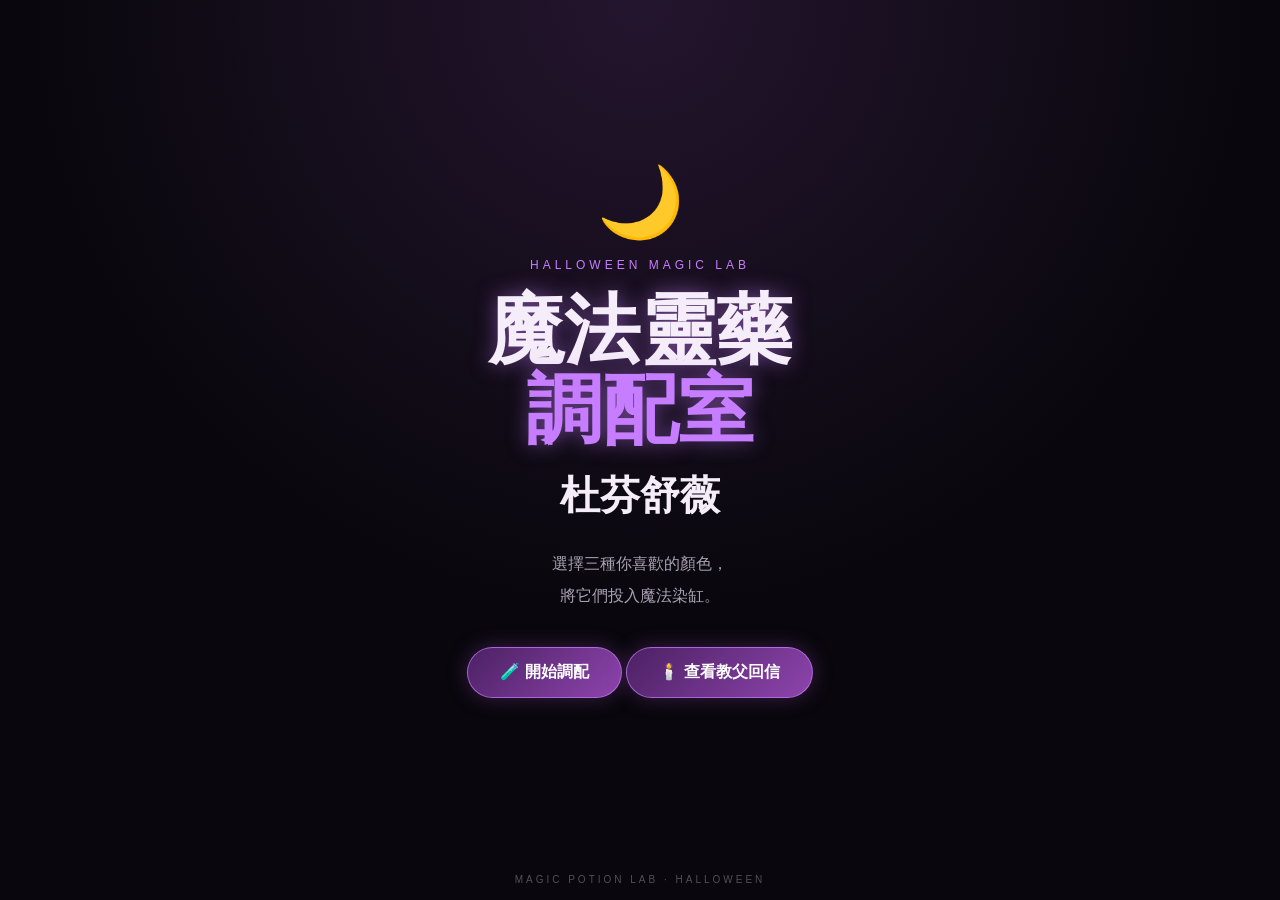
<file: index.html>
<!DOCTYPE html>
<html lang="zh-Hant">
<head>
    <meta charset="UTF-8">
    <meta name="viewport" content="width=device-width, initial-scale=1.0">

    <title>魔法靈藥調配室杜芬舒薇</title>

    <link rel="stylesheet" href="style.css">
</head>

<body>

    <main class="game">

        <!-- =========================
             開始畫面
        ========================== -->
        <section id="startScreen" class="screen active">

            <div class="moon">🌙</div>

            <p class="eyebrow">HALLOWEEN MAGIC LAB</p>

            <h1>
                魔法靈藥<br>
                <span>調配室</span>
            </h1>
 <h2>   </h2>
            <h2>杜芬舒薇</h2>

            <p class="intro">
                選擇三種你喜歡的顏色，
                <br>
                將它們投入魔法染缸。
            </p>

            <button id="startBtn" class="magic-btn">
                🧪 開始調配
            </button>

    

<button id="homeReplyBtn" class="magic-btn secondary-btn">
    🕯️ 查看教父回信
</button>

        </section>


        <!-- =========================
             顏色選擇
        ========================== -->
        <section id="colorScreen" class="screen">

            <div class="top-info">
                <p>MAGIC LAB</p>
                <span id="selectedCount">0 / 3</span>
            </div>

            <h2>選擇你的魔法顏色</h2>

            <p class="instruction">
                選擇 3 種你今天喜歡的顏色
            </p>

            <div id="colorList" class="color-list">

                <div class="color-tube" draggable="true" data-color="#e63946" data-name="紅" style="--tube-color:#e63946;">
                    <div class="tube-liquid"></div>
                    <span>紅</span>
                </div>

                <div class="color-tube" draggable="true" data-color="#f77f00" data-name="橙" style="--tube-color:#f77f00;">
                    <div class="tube-liquid"></div>
                    <span>橙</span>
                </div>

                <div class="color-tube" draggable="true" data-color="#fcbf49" data-name="黃" style="--tube-color:#fcbf49;">
                    <div class="tube-liquid"></div>
                    <span>黃</span>
                </div>

                <div class="color-tube" draggable="true" data-color="#52b788" data-name="綠" style="--tube-color:#52b788;">
                    <div class="tube-liquid"></div>
                    <span>綠</span>
                </div>

                <div class="color-tube" draggable="true" data-color="#4895ef" data-name="藍" style="--tube-color:#4895ef;">
                    <div class="tube-liquid"></div>
                    <span>藍</span>
                </div>

                <div class="color-tube" draggable="true" data-color="#8e44ad" data-name="紫" style="--tube-color:#8e44ad;">
                    <div class="tube-liquid"></div>
                    <span>紫</span>
                </div>

                <div class="color-tube" draggable="true" data-color="#ff8fab" data-name="粉" style="--tube-color:#ff8fab;">
                    <div class="tube-liquid"></div>
                    <span>粉</span>
                </div>

                <div class="color-tube" draggable="true" data-color="#222222" data-name="黑" style="--tube-color:#222222;">
                    <div class="tube-liquid"></div>
                    <span>黑</span>
                </div>

                <div class="color-tube" draggable="true" data-color="#f5f5f5" data-name="白" style="--tube-color:#f5f5f5;">
                    <div class="tube-liquid"></div>
                    <span>白</span>
                </div>

            </div>


            <div class="cauldron-area">

                <div id="cauldron" class="cauldron">

                    <div class="smoke smoke-1"></div>
                    <div class="smoke smoke-2"></div>

                    <div id="mixture" class="mixture"></div>

                </div>

                <p id="dropText">
                    將魔法藥水拖進染缸
                </p>

            </div>

            <button id="mixBtn" class="magic-btn disabled">
                🔮 開始調配
            </button>

        </section>


        <!-- =========================
             調配動畫
        ========================== -->
        <section id="mixScreen" class="screen">

            <div class="magic-circle">
                ✦
            </div>

            <h2>魔法調配中……</h2>

            <p id="mixMessage">
                正在融合你的魔法……
            </p>

            <div class="loading-magic">
                <span></span>
                <span></span>
                <span></span>
            </div>

        </section>


        <!-- =========================
             結果
        ========================== -->
        <section id="resultScreen" class="screen">

            <p class="eyebrow">YOUR MAGIC POTION</p>

            <h2>你的今日魔法配方</h2>

            <div id="resultColor" class="result-color"></div>

            <p id="colorResultText" class="color-result-text"></p>


            <div id="fortuneCard" class="fortune-card">

                <div class="card-inner">

                    <div class="card-front">
                        <span>?</span>
                    </div>

                    <div class="card-back">

                        <div id="fortuneIcon" class="fortune-icon"></div>

                        <h3 id="fortuneTitle"></h3>

                        <p id="fortuneText"></p>

                    </div>

                </div>

            </div>


            <button id="prayBtn" class="magic-btn">
                🕯️ 向教父禱告
            </button>

        </section>


        <!-- =========================
             禱告
        ========================== -->
        <section id="prayerScreen" class="screen">

            <div class="prayer-symbol">
                🕯️
            </div>

            <p class="eyebrow">THE GODFATHER'S CHAPEL</p>

            <h2>教父祈禱室</h2>

            <div class="godfather">

               <div class="godfather-face">
    <img src="godfather.png" alt="教父">
</div>

                <p>
                    「孩子，說吧。」
                </p>

                <p>
                    「最近有什麼事情，讓你掛心？」
                </p>

            </div>

<div class="player-name-box">

    <label
        for="playerName"
        class="player-name-label"
    >
        YOUR NAME
    </label>

    <input
        id="playerName"
        type="text"
        maxlength="20"
        placeholder="請輸入你的名字"
        autocomplete="off"
    >

    <div class="player-name-hint">
        僅限中文或英文，不含符號與表情符號
    </div>

</div>
            <textarea
                id="prayerInput"
                maxlength="200"
                placeholder="教父啊……希望我最近可以……"
            ></textarea>

            <div class="char-count">
                <span id="charCount">0</span> / 200
            </div>

            <button id="submitPrayer" class="magic-btn">
                🕯️ 獻上禱告
            </button>

        </section>
<!-- =========================
     禱告完成
========================== -->
<section id="prayerResultScreen" class="screen">

    <div class="candle-animation">
        🕯️
    </div>

    <p class="eyebrow">THE GODFATHER HAS HEARD YOU</p>

    <h2>禱告已收到</h2>

    <p class="prayer-confirm">
        教父已經聽見你的心願。
    </p>

    <div class="prayer-paper">

        <span>你的禱告</span>

        <p id="savedPrayer"></p>

    </div>

    <div class="prayer-code">

        <span>你的祈禱編號</span>

        <strong id="prayerCode">
            MF-XXXXX
        </strong>

        <small>
            請記住這組編號，明天回來查看教父回信。
        </small>

    </div>

    <button
        id="checkReplyFromResult"
        class="magic-btn"
    >
        🕯️ 查看教父回信
    </button>

    <button
        id="restartBtn"
        class="magic-btn secondary-btn"
    >
        🔮 再次調配
    </button>

</section>


<!-- =========================
     查詢教父回信
========================== -->
<section id="replyScreen" class="screen">

    <div class="prayer-symbol">
        🕯️
    </div>

    <p class="eyebrow">
        THE GODFATHER'S REPLY
    </p>

    <h2>查看教父回信</h2>

    <p class="reply-intro">
        輸入你的祈禱編號，<br>
        看看教父是否已經回覆。
    </p>

    <div class="code-box">

        <input
            id="prayerCodeInput"
            type="text"
            maxlength="8"
            placeholder="例如 MF-7K92A"
            autocomplete="off"
        >

        <button
            id="checkReplyBtn"
            class="magic-btn"
        >
            🕯️ 查看教父回信
        </button>

    </div>

    <div
        id="replyMessage"
        class="reply-message"
    ></div>

    <div
        id="godfatherReply"
        class="godfather-reply"
        style="display:none;"
    >

        <div class="reply-seal">
            ✦
        </div>

        <p class="reply-label">
            GODFATHER'S LETTER
        </p>

        <h3>
            教父的回信
        </h3>

        <div
            id="replyText"
            class="reply-text"
        ></div>

    </div>

    <button
        id="replyBackBtn"
        class="magic-btn secondary-btn"
    >
        🔮 再次調配
    </button>

</section>
    </main>


    <footer id="secretArchiveTrigger">
    MAGIC POTION LAB · HALLOWEEN
</footer>

<div id="archiveSecret" class="archive-secret">
    <div class="archive-secret-box">
        <div class="archive-secret-symbol">✦</div>

        <p class="archive-secret-label">CLASSIFIED</p>

        <h3>GODFATHER'S ARCHIVE</h3>

        <p>教父祕密檔案室</p>

        <a href="admin.html" class="archive-secret-btn">
            ENTER ARCHIVE
        </a>

        <button id="closeArchiveSecret">
            CLOSE
        </button>
    </div>
</div>

    <script src="script.js"></script>

</body>
</html>
</file>
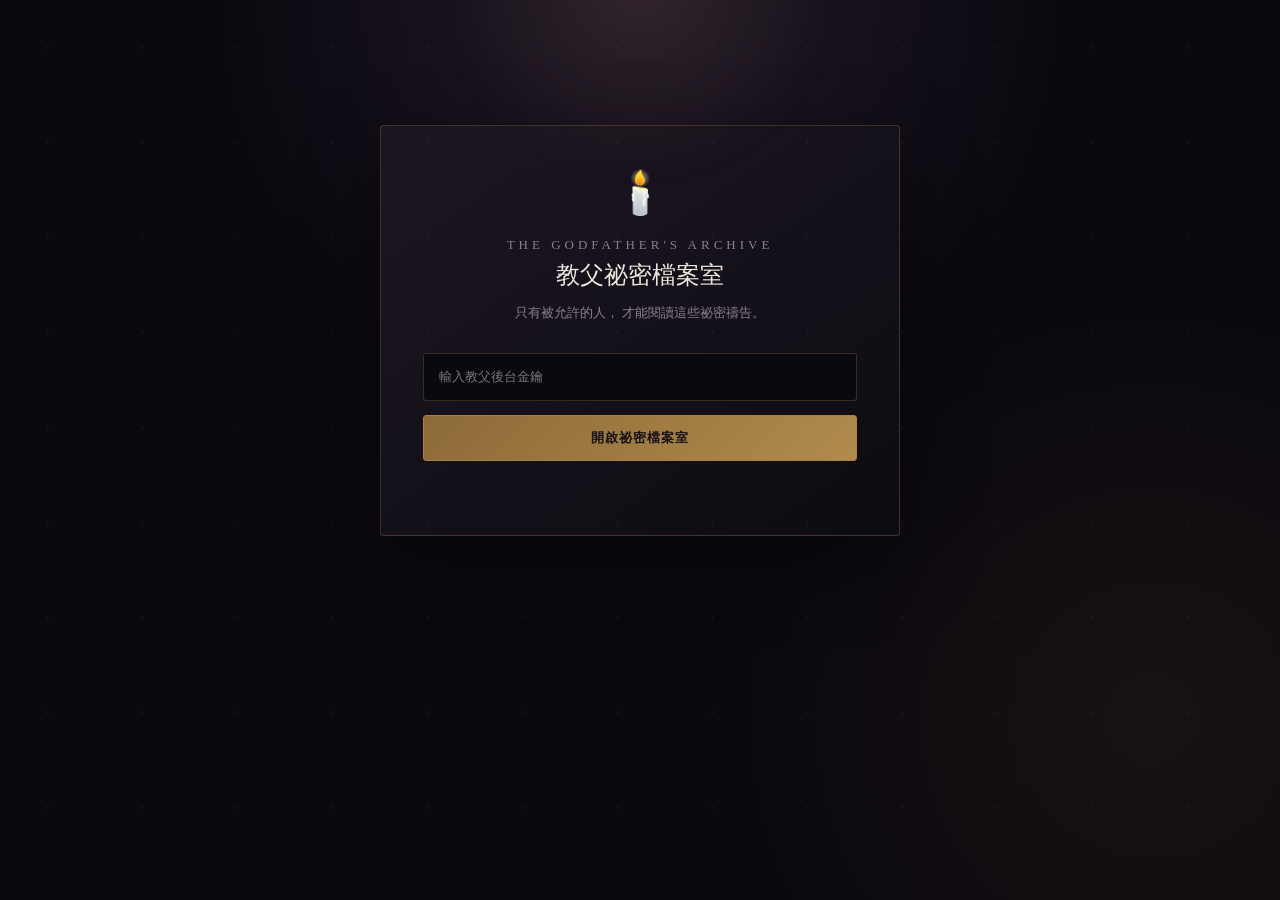
<file: admin.html>
<!DOCTYPE html>
<html lang="zh-Hant">

<head>
<meta charset="UTF-8">

<meta
    name="viewport"
    content="width=device-width, initial-scale=1.0"
>

<title>教父祕密檔案室</title>

<script src="config.js?v=20260917"></script>

<style>

/* =========================
   RESET
========================= */

* {
    box-sizing: border-box;
}

html {
    scroll-behavior: smooth;
}

body {
    margin: 0;
    min-height: 100vh;

    font-family:
        "Noto Serif TC",
        "PingFang TC",
        "Microsoft JhengHei",
        serif;

    color: #eee7dc;

    background:
        radial-gradient(
            circle at 50% 0%,
            rgba(99, 71, 113, .25),
            transparent 38%
        ),
        radial-gradient(
            circle at 90% 80%,
            rgba(133, 93, 38, .10),
            transparent 30%
        ),
        #0b0910;

    overflow-x: hidden;
}

/* =========================
   BACKGROUND
========================= */

body::before {
    content: "";
    position: fixed;
    inset: 0;

    pointer-events: none;

    background-image:
        radial-gradient(
            circle,
            rgba(255,255,255,.5) 0 1px,
            transparent 1.5px
        );

    background-size: 95px 95px;
    opacity: .08;
}

body::after {
    content: "";
    position: fixed;

    width: 450px;
    height: 450px;

    left: 50%;
    top: -250px;

    transform: translateX(-50%);

    background:
        radial-gradient(
            circle,
            rgba(196, 145, 67, .10),
            transparent 65%
        );

    filter: blur(15px);

    pointer-events: none;
}

/* =========================
   APP
========================= */

.app {
    width: min(1380px, calc(100% - 40px));
    margin: auto;
    padding: 45px 0 80px;
}

/* =========================
   HEADER
========================= */

.header {
    display: flex;
    align-items: flex-end;
    justify-content: space-between;

    gap: 30px;

    margin-bottom: 35px;

    border-bottom:
        1px solid rgba(190, 151, 86, .25);

    padding-bottom: 25px;
}

.brand {
    display: flex;
    gap: 18px;
    align-items: center;
}

.candle {
    width: 52px;
    height: 64px;

    display: grid;
    place-items: center;

    font-size: 28px;

    border:
        1px solid rgba(197, 158, 89, .35);

    border-radius: 10px;

    background:
        linear-gradient(
            145deg,
            rgba(103,75,117,.25),
            rgba(20,17,25,.8)
        );

    box-shadow:
        0 0 35px rgba(190, 145, 61, .08);
}

.eyebrow {
    margin: 0 0 6px;

    color: #b99a65;

    font-family:
        Georgia,
        serif;

    font-size: 11px;

    letter-spacing: 4px;
}

h1 {
    margin: 0;

    font-size: clamp(28px, 4vw, 44px);

    font-weight: 500;

    letter-spacing: 2px;

    color: #f0e6d6;
}

.subtitle {
    margin: 8px 0 0;

    color: #918a96;

    font-size: 13px;

    letter-spacing: 1px;
}

.login-status {
    color: #807987;
    font-size: 12px;
}

/* =========================
   LOGIN
========================= */

.login-box {
    max-width: 520px;

    margin: 80px auto;

    padding: 42px;

    text-align: center;

    background:
        linear-gradient(
            145deg,
            rgba(29,23,35,.94),
            rgba(14,12,19,.97)
        );

    border:
        1px solid rgba(192, 150, 79, .25);

    box-shadow:
        0 25px 80px rgba(0,0,0,.45);

    border-radius: 4px;
}

.login-symbol {
    font-size: 42px;

    margin-bottom: 20px;
}

.login-box h2 {
    margin: 0 0 10px;

    font-weight: 500;
}

.login-box p {
    color: #89818e;
    font-size: 13px;
}

.input {
    width: 100%;

    height: 48px;

    margin-top: 18px;

    padding: 0 15px;

    color: #eee;

    background: #0b0910;

    border:
        1px solid rgba(192,150,79,.25);

    outline: none;

    border-radius: 3px;

    font-family: inherit;
}

.input:focus {
    border-color: #b9975b;

    box-shadow:
        0 0 0 3px rgba(185,151,91,.08);
}

.magic-btn {
    width: 100%;

    min-height: 46px;

    margin-top: 14px;

    border: 1px solid #a98247;

    background:
        linear-gradient(
            135deg,
            #8d6b38,
            #b08b4c
        );

    color: #171217;

    font-family: inherit;

    font-weight: 600;

    letter-spacing: 1px;

    cursor: pointer;

    border-radius: 3px;

    transition: .2s;
}

.magic-btn:hover {
    filter: brightness(1.12);

    transform: translateY(-1px);
}

.message {
    min-height: 20px;

    margin-top: 12px;

    color: #c99393;

    font-size: 13px;
}

/* =========================
   DASHBOARD
========================= */

#adminPanel {
    display: none;
}

.dashboard {
    display: grid;

    grid-template-columns:
        repeat(4, 1fr);

    gap: 12px;

    margin-bottom: 28px;
}

.stat {
    position: relative;

    padding: 20px 22px;

    min-height: 105px;

    background:
        linear-gradient(
            145deg,
            rgba(30,25,37,.9),
            rgba(17,14,22,.95)
        );

    border:
        1px solid rgba(192,150,79,.17);

    border-radius: 3px;

    overflow: hidden;
}

.stat::after {
    content: "✦";

    position: absolute;

    right: 16px;
    top: 12px;

    color: rgba(194,151,78,.25);

    font-size: 20px;
}

.stat-label {
    color: #817b87;

    font-size: 12px;

    letter-spacing: 1px;
}

.stat-number {
    margin-top: 7px;

    font-family:
        Georgia,
        serif;

    font-size: 30px;

    color: #dbc18f;
}

/* =========================
   TOOLBAR
========================= */

.toolbar {
    display: flex;

    justify-content: space-between;

    align-items: center;

    gap: 15px;

    margin-bottom: 25px;
}

.toolbar-left {
    display: flex;

    gap: 8px;

    flex-wrap: wrap;
}

.filter-btn {
    padding: 9px 15px;

    color: #9b94a0;

    background: transparent;

    border:
        1px solid rgba(255,255,255,.08);

    cursor: pointer;

    font-family: inherit;

    font-size: 12px;

    border-radius: 3px;
}

.filter-btn.active {
    color: #dfc58e;

    border-color:
        rgba(190,150,79,.45);

    background:
        rgba(190,150,79,.08);
}

.search {
    width: 230px;

    height: 38px;

    padding: 0 12px;

    background: #0e0c13;

    color: #eee;

    border:
        1px solid rgba(255,255,255,.09);

    outline: none;

    font-family: inherit;
}

.search:focus {
    border-color: #94713e;
}

.refresh-btn {
    height: 38px;

    padding: 0 15px;

    color: #b8a77d;

    background: transparent;

    border:
        1px solid rgba(190,150,79,.22);

    cursor: pointer;

    font-family: inherit;
}

/* =========================
   PRAYER GRID
========================= */

.prayer-list {
    display: grid;

    grid-template-columns:
        repeat(2, minmax(0, 1fr));

    gap: 18px;
}

/* =========================
   PRAYER CARD
========================= */

.prayer-card {
    position: relative;

    padding: 25px;

    background:
        linear-gradient(
            145deg,
            rgba(31,25,38,.98),
            rgba(17,14,22,.98)
        );

    border:
        1px solid rgba(192,150,79,.18);

    border-radius: 3px;

    box-shadow:
        0 15px 45px rgba(0,0,0,.18);

    transition:
        border .2s,
        transform .2s;
}

.prayer-card:hover {
    border-color:
        rgba(192,150,79,.4);

    transform: translateY(-2px);
}

.prayer-card.replied {
    border-color:
        rgba(101,150,117,.22);
}

/* corner */

.prayer-card::before {
    content: "✦";

    position: absolute;

    top: 15px;
    right: 18px;

    color:
        rgba(195,153,80,.35);
}

/* =========================
   CARD HEADER
========================= */

.card-header {
    display: flex;

    justify-content: space-between;

    align-items: center;

    padding-bottom: 16px;

    border-bottom:
        1px solid rgba(255,255,255,.06);
}

.code {
    color: #dfc48c;

    font-family:
        Georgia,
        serif;

    font-size: 19px;

    letter-spacing: 2px;
}

.date {
    color: #716a76;

    font-size: 11px;
}

/* =========================
   BADGES
========================= */

.badges {
    display: flex;

    gap: 7px;

    margin-top: 15px;

    flex-wrap: wrap;
}

.badge {
    padding: 5px 9px;

    font-size: 11px;

    border-radius: 2px;

    background: rgba(255,255,255,.04);

    color: #aaa2ad;
}

.badge.fortune {
    color: #d2b67a;

    border:
        1px solid rgba(192,150,79,.2);
}

.badge.pending {
    color: #c8a95e;

    background:
        rgba(176,134,49,.08);
}

.badge.replied {
    color: #8bb596;

    background:
        rgba(76,132,91,.08);
}

/* =========================
   CONTENT
========================= */

.section-title {
    margin: 22px 0 9px;

    color: #77717d;

    font-size: 11px;

    letter-spacing: 1px;
}

.prayer-text {
    min-height: 65px;

    padding: 15px;

    color: #ddd5ca;

    background:
        rgba(0,0,0,.17);

    border-left:
        2px solid rgba(184,143,72,.45);

    line-height: 1.8;

    font-size: 14px;

    white-space: pre-wrap;

    word-break: break-word;
}

/* =========================
   REPLY AREA
========================= */

.reply-area {
    margin-top: 20px;

    padding-top: 18px;

    border-top:
        1px solid rgba(255,255,255,.06);
}

.reply-title {
    display: flex;

    justify-content: space-between;

    align-items: center;

    margin-bottom: 8px;
}

.reply-title span:first-child {
    color: #b89a62;

    font-size: 12px;

    letter-spacing: 1px;
}

.reply-title span:last-child {
    color: #625c68;

    font-size: 10px;
}

.reply-box {
    width: 100%;

    min-height: 125px;

    resize: vertical;

    padding: 13px;

    background:
        #0c0a10;

    color: #e4ddd3;

    border:
        1px solid rgba(255,255,255,.08);

    outline: none;

    font-family: inherit;

    line-height: 1.7;

    font-size: 13px;

    border-radius: 2px;
}

.reply-box:focus {
    border-color:
        rgba(185,148,85,.55);

    box-shadow:
        0 0 0 3px rgba(185,148,85,.05);
}

.send-btn {
    width: 100%;

    height: 43px;

    margin-top: 9px;

    background:
        linear-gradient(
            135deg,
            #77572f,
            #a47d42
        );

    border: 0;

    color: #f4eadb;

    font-family: inherit;

    cursor: pointer;

    letter-spacing: 1px;

    transition: .2s;
}

.send-btn:hover {
    filter: brightness(1.15);
}

/* =========================
   EMPTY
========================= */

.empty {
    grid-column: 1 / -1;

    padding: 80px 20px;

    text-align: center;

    border:
        1px dashed rgba(190,150,79,.16);

    color: #716a77;
}

.empty-symbol {
    font-size: 35px;

    margin-bottom: 15px;

    opacity: .6;
}

/* =========================
   LOADING
========================= */

.loading {
    grid-column: 1 / -1;

    padding: 70px;

    text-align: center;

    color: #837b88;
}

.loading::after {
    content: " ✦";

    animation:
        sparkle 1.2s infinite;
}

@keyframes sparkle {

    0%, 100% {
        opacity: .2;
    }

    50% {
        opacity: 1;
    }
}

/* =========================
   MOBILE
========================= */

@media (max-width: 900px) {

    .dashboard {
        grid-template-columns:
            repeat(2, 1fr);
    }

    .prayer-list {
        grid-template-columns:
            1fr;
    }
}

@media (max-width: 650px) {

    .app {
        width: calc(100% - 24px);

        padding-top: 25px;
    }

    .header {
        align-items: flex-start;

        flex-direction: column;

        gap: 15px;
    }

    .candle {
        width: 45px;
        height: 52px;

        font-size: 22px;
    }

    h1 {
        font-size: 27px;
    }

    .toolbar {
        align-items: stretch;

        flex-direction: column;
    }

    .toolbar-left {
        width: 100%;
    }

    .filter-btn {
        flex: 1;
    }

    .search {
        width: 100%;
    }

    .refresh-btn {
        width: 100%;
    }

    .prayer-card {
        padding: 19px;
    }

    .card-header {
        align-items: flex-start;

        flex-direction: column;

        gap: 6px;
    }
}

</style>
</head>


<body>

<main class="app">

    <!-- =====================
         LOGIN
    ====================== -->

    <section
        id="loginBox"
        class="login-box"
    >

        <div class="login-symbol">
            🕯️
        </div>

        <p class="eyebrow">
            THE GODFATHER'S ARCHIVE
        </p>

        <h2>
            教父祕密檔案室
        </h2>

        <p>
            只有被允許的人，
            才能閱讀這些祕密禱告。
        </p>

        <input
            id="adminKey"
            class="input"
            type="password"
            placeholder="輸入教父後台金鑰"
        >

        <button
            id="loginBtn"
            class="magic-btn"
        >
            開啟祕密檔案室
        </button>

        <div
            id="loginMessage"
            class="message"
        ></div>

    </section>


    <!-- =====================
         ADMIN
    ====================== -->

    <section
        id="adminPanel"
    >

        <!-- HEADER -->

        <header class="header">

            <div class="brand">

                <div class="candle">
                    🕯️
                </div>

                <div>

                    <p class="eyebrow">
                        GODFATHER'S ARCHIVE
                    </p>

                    <h1>
                        教父祕密檔案室
                    </h1>

                    <p class="subtitle">
                        每一份禱告，都等待著一封回信。
                    </p>

                </div>

            </div>

            <div class="login-status">
                ARCHIVE ACCESS GRANTED ✦
            </div>

        </header>


        <!-- STATISTICS -->

        <section class="dashboard">

            <div class="stat">

                <div class="stat-label">
                    今日收到禱告
                </div>

                <div
                    id="todayCount"
                    class="stat-number"
                >
                    0
                </div>

            </div>


            <div class="stat">

                <div class="stat-label">
                    等待教父回覆
                </div>

                <div
                    id="pendingCount"
                    class="stat-number"
                >
                    0
                </div>

            </div>


            <div class="stat">

                <div class="stat-label">
                    已完成回信
                </div>

                <div
                    id="repliedCount"
                    class="stat-number"
                >
                    0
                </div>

            </div>


            <div class="stat">

                <div class="stat-label">
                    全部祕密檔案
                </div>

                <div
                    id="totalCount"
                    class="stat-number"
                >
                    0
                </div>

            </div>

        </section>


        <!-- TOOLBAR -->

        <section class="toolbar">

            <div class="toolbar-left">

                <button
                    class="filter-btn active"
                    data-status="pending"
                >
                    🕯️ 待回覆
                </button>

                <button
                    class="filter-btn"
                    data-status="replied"
                >
                    ✦ 已回覆
                </button>

                <button
                    class="filter-btn"
                    data-status="all"
                >
                    📜 全部
                </button>

            </div>


            <input
                id="searchInput"
                class="search"
                type="search"
                placeholder="搜尋禱告編號 MF-XXXXX"
            >


            <button
                id="refreshBtn"
                class="refresh-btn"
            >
                ↻ 更新檔案
            </button>

        </section>


        <!-- PRAYER LIST -->

        <section
            id="prayerList"
            class="prayer-list"
        ></section>

    </section>

</main>


<script>

/* =========================
   CONFIG
========================= */

const API = window.MAGIC_CONFIG.API_URL;

console.log("教父後台 API：", API);

let adminKey = "";

let currentStatus = "pending";

let allRows = [];


/* =========================
   LOGIN
========================= */

document
    .getElementById("loginBtn")
    .addEventListener(
        "click",
        login
    );


document
    .getElementById("adminKey")
    .addEventListener(
        "keydown",
        event => {

            if (
                event.key === "Enter"
            ) {
                login();
            }

        }
    );


async function login() {

    const input =
        document.getElementById(
            "adminKey"
        );

    const message =
        document.getElementById(
            "loginMessage"
        );

    adminKey =
        input.value.trim();

    if (!adminKey) {

        message.textContent =
            "請輸入教父後台金鑰。";

        return;
    }


    message.textContent =
        "正在確認教父身分……";


    try {

        const url =
            API +
            "?action=checkAdmin" +
            "&adminKey=" +
            encodeURIComponent(
                adminKey
            );


        const response =
            await fetch(url);


        const data =
            await response.json();


        if (!data.ok) {

            message.textContent =
                "🕯️ " +
                data.message;

            return;

        }


        message.textContent =
            "";


        document
            .getElementById(
                "loginBox"
            )
            .style.display =
                "none";


        document
            .getElementById(
                "adminPanel"
            )
            .style.display =
                "block";


        await loadPrayers();


    } catch (error) {

        message.textContent =
            "無法連接教父檔案室：" +
            error.message;

    }

}

/* =========================
   FETCH
========================= */

async function fetchPrayers(
    status
) {

    const url =
        API +
        "?action=listPrayers" +
        "&adminKey=" +
        encodeURIComponent(
            adminKey
        ) +
        "&status=" +
        status;


    const response =
        await fetch(url);


    const data =
        await response.json();


    if (!data.ok) {

        throw new Error(
            data.message ||
            "無法取得檔案。"
        );

    }


    return data.rows || [];

}


/* =========================
   LOAD
========================= */

async function loadPrayers() {

    const container =
        document.getElementById(
            "prayerList"
        );

    container.innerHTML = `
        <div class="loading">
            正在翻閱祕密檔案……
        </div>
    `;


    try {

        const rows =
            await fetchPrayers(
                "all"
            );

        allRows = rows;

        updateDashboard(
            rows
        );

        renderCurrentFilter();

    } catch (error) {

        container.innerHTML = `
            <div class="empty">
                <div class="empty-symbol">
                    🕯️
                </div>

                ${escapeHTML(
                    error.message
                )}
            </div>
        `;

    }

}


/* =========================
   DASHBOARD
========================= */

function updateDashboard(
    rows
) {

    const today =
        new Date();

    const todayString =
        today.toDateString();


    const todayRows =
        rows.filter(
            row => {

                if (!row.created_at) {
                    return false;
                }

                return new Date(
                    row.created_at
                ).toDateString()
                    === todayString;

            }
        );


    const pending =
        rows.filter(
            row =>
                row.status !==
                "replied"
        );


    const replied =
        rows.filter(
            row =>
                row.status ===
                "replied"
        );


    document
        .getElementById(
            "todayCount"
        )
        .textContent =
            todayRows.length;


    document
        .getElementById(
            "pendingCount"
        )
        .textContent =
            pending.length;


    document
        .getElementById(
            "repliedCount"
        )
        .textContent =
            replied.length;


    document
        .getElementById(
            "totalCount"
        )
        .textContent =
            rows.length;

}


/* =========================
   FILTER
========================= */

document
    .querySelectorAll(
        ".filter-btn"
    )
    .forEach(
        button => {

            button.addEventListener(
                "click",
                () => {

                    document
                        .querySelectorAll(
                            ".filter-btn"
                        )
                        .forEach(
                            btn =>
                                btn.classList
                                    .remove(
                                        "active"
                                    )
                        );

                    button.classList
                        .add("active");


                    currentStatus =
                        button.dataset
                            .status;


                    renderCurrentFilter();

                }
            );

        }
    );


function renderCurrentFilter() {

    let rows =
        [...allRows];


    if (
        currentStatus !==
        "all"
    ) {

        rows =
            rows.filter(
                row =>
                    currentStatus ===
                    "pending"
                        ? row.status !==
                          "replied"
                        : row.status ===
                          "replied"
            );

    }


    renderPrayers(rows);

}


/* =========================
   SEARCH
========================= */

document
    .getElementById(
        "searchInput"
    )
    .addEventListener(
        "input",
        event => {

            const keyword =
                event.target.value
                    .trim()
                    .toUpperCase();


            if (!keyword) {

                renderCurrentFilter();

                return;

            }


            const rows =
                allRows.filter(
                    row =>
                        String(
                            row.code || ""
                        )
                        .toUpperCase()
                        .includes(
                            keyword
                        )
                );


            renderPrayers(rows);

        }
    );


/* =========================
   RENDER
========================= */

function renderPrayers(
    rows
) {

    const container =
        document.getElementById(
            "prayerList"
        );


    if (!rows.length) {

        container.innerHTML = `
            <div class="empty">

                <div class="empty-symbol">
                    🕯️
                </div>

                目前沒有找到任何祕密禱告。

            </div>
        `;

        return;

    }


    rows =
        [...rows].reverse();


    container.innerHTML =
        rows
            .map(
                prayer =>
                    createPrayerCard(
                        prayer
                    )
            )
            .join("");

}


/* =========================
   CARD
========================= */

function createPrayerCard(
    prayer
) {

    const replied =
        prayer.status ===
        "replied";


    return `

        <article
            class="
                prayer-card
                ${replied
                    ? "replied"
                    : ""}
            "
        >

            <div
                class="card-header"
            >

                <div class="code">
                    ${escapeHTML(
                        prayer.code
                    )}
                </div>

                <div class="date">
                    ${formatDate(
                        prayer.created_at
                    )}
                </div>

            </div>


            <div class="badges">

                <span
                    class="
                        badge
                        fortune
                    "
                >
                    ${escapeHTML(
                        prayer.fortune ||
                        "未知"
                    )}
                </span>


                <span
                    class="
                        badge
                        ${
                            replied
                                ? "replied"
                                : "pending"
                        }
                    "
                >
                    ${
                        replied
                            ? "✦ 已回覆"
                            : "🕯️ 待回覆"
                    }
                </span>


                ${
                    prayer.mixed_color
                        ? `
                        <span
                            class="badge"
                        >
                            ${escapeHTML(
                                prayer.mixed_color
                            )}
                        </span>
                        `
                        : ""
                }

            </div>


            <div
                class="section-title"
            >
                PLAYER'S PRAYER
            </div>


            <div
                class="prayer-text"
            >
                ${escapeHTML(
                    prayer.prayer
                )}
            </div>


            <div
                class="reply-area"
            >

                <div
                    class="reply-title"
                >

                    <span>
                        ✦ 教父的回信
                    </span>

                    <span>
                        GODFATHER'S REPLY
                    </span>

                </div>


                <textarea
                    id="reply-${escapeHTML(
                        prayer.id
                    )}"
                    class="reply-box"
                    placeholder="寫下教父想對這名孩子說的話……"
                >${escapeHTML(
                    prayer.reply || ""
                )}</textarea>


                <button
                    class="send-btn"
                    onclick="
                        replyPrayer(
                            '${escapeJS(
                                prayer.id
                            )}'
                        )
                    "
                >
                    ${
                        replied
                            ? "✦ 更新教父回信"
                            : "🕯️ 封印並送出回信"
                    }
                </button>

            </div>

        </article>

    `;

}


/* =========================
   REPLY
========================= */

async function replyPrayer(
    id
) {

    const textarea =
        document.getElementById(
            `reply-${id}`
        );


    const reply =
        textarea.value.trim();


    if (!reply) {

        alert(
            "請先寫下教父的回覆。"
        );

        textarea.focus();

        return;

    }


    const button =
        textarea
            .closest(
                ".reply-area"
            )
            .querySelector(
                ".send-btn"
            );


    button.disabled = true;

    button.textContent =
        "正在封印回信……";


    try {

        const response =
            await fetch(
                API,
                {
                    method: "POST",

                    headers: {
                        "Content-Type":
                            "text/plain"
                    },

                    body:
                        JSON.stringify({
                            action:
                                "replyPrayer",

                            adminKey:
                                adminKey,

                            id:
                                id,

                            reply:
                                reply
                        })
                }
            );


        const data =
            await response.json();


        if (!data.ok) {

            throw new Error(
                data.message ||
                "回信失敗"
            );

        }


        await loadPrayers();


    } catch (error) {

        alert(
            error.message
        );

        button.disabled = false;

        button.textContent =
            "🕯️ 封印並送出回信";

    }

}


/* =========================
   REFRESH
========================= */

document
    .getElementById(
        "refreshBtn"
    )
    .addEventListener(
        "click",
        loadPrayers
    );


/* =========================
   HELPERS
========================= */

function formatDate(
    date
) {

    if (!date) {
        return "";
    }


    return new Date(date)
        .toLocaleString(
            "zh-TW",
            {
                year: "numeric",
                month: "2-digit",
                day: "2-digit",
                hour: "2-digit",
                minute: "2-digit",
                hour12: false
            }
        );

}


function escapeHTML(
    value
) {

    return String(
        value ?? ""
    ).replace(
        /[&<>"']/g,
        character => ({
            "&": "&amp;",
            "<": "&lt;",
            ">": "&gt;",
            '"': "&quot;",
            "'": "&#039;"
        }[character])
    );

}


function escapeJS(
    value
) {

    return String(
        value ?? ""
    )
    .replace(
        /\\/g,
        "\\\\"
    )
    .replace(
        /'/g,
        "\\'"
    )
    .replace(
        /\n/g,
        "\\n"
    )
    .replace(
        /\r/g,
        "\\r"
    );

}


function showLoginMessage(
    message
) {

    document
        .getElementById(
            "loginMessage"
        )
        .textContent =
            message;

}

</script>

</body>
</html>
</file>
<file: style.css>
/* =========================
   基礎設定
========================= */

* {
    box-sizing: border-box;
    margin: 0;
    padding: 0;
}

:root {
    --bg: #09070d;
    --panel: #14101b;
    --purple: #8e44ad;
    --light-purple: #c77dff;
    --text: #f5edf9;
    --muted: #aaa1b1;
}

body {
    min-height: 100vh;
    background:
        radial-gradient(circle at top, #24152e 0%, #09070d 55%);
    color: var(--text);
    font-family:
        "Noto Sans TC",
        "Microsoft JhengHei",
        sans-serif;

    display: flex;
    flex-direction: column;
}


/* =========================
   遊戲容器
========================= */

.game {
    width: 100%;
    max-width: 900px;
    margin: auto;
    min-height: calc(100vh - 50px);

    display: flex;
    justify-content: center;
    align-items: center;

    padding: 30px 20px;
}

.screen {
    display: none;
    width: 100%;
    text-align: center;

    animation: fadeIn 0.5s ease;
}

.screen.active {
    display: block;
}


/* =========================
   開場
========================= */

.moon {
    font-size: 70px;
    margin-bottom: 15px;

    animation: float 3s ease-in-out infinite;
}

.eyebrow {
    font-size: 12px;
    letter-spacing: 4px;
    color: var(--light-purple);
    margin-bottom: 18px;
}

h1 {
    font-size: clamp(42px, 8vw, 76px);
    line-height: 1.05;

    text-shadow:
        0 0 20px rgba(199,125,255,.5);
}

h1 span {
    color: var(--light-purple);
}

h2 {
    font-size: clamp(24px, 5vw, 40px);
    margin-bottom: 18px;
}

.intro {
    color: var(--muted);
    line-height: 2;
    margin: 25px 0 35px;
}


/* =========================
   按鈕
========================= */

.magic-btn {
    border: 1px solid rgba(199,125,255,.7);

    background:
        linear-gradient(
            135deg,
            #4c2164,
            #8e44ad
        );

    color: white;

    padding: 14px 32px;

    border-radius: 999px;

    font-size: 16px;
    font-weight: bold;

    cursor: pointer;

    box-shadow:
        0 0 20px rgba(142,68,173,.35);

    transition: .25s;
}

.magic-btn:hover {
    transform: translateY(-3px);

    box-shadow:
        0 0 35px rgba(199,125,255,.6);
}

.magic-btn.disabled {
    opacity: .35;
    pointer-events: none;
}


/* =========================
   顏色選擇
========================= */

.top-info {
    display: flex;
    justify-content: space-between;

    margin-bottom: 30px;

    color: var(--light-purple);
}

.instruction {
    color: var(--muted);
    margin-bottom: 30px;
}

.color-list {
    display: grid;

    grid-template-columns:
        repeat(9, 1fr);

    gap: 12px;

    max-width: 760px;
    margin: auto;
}

.color-tube {
    cursor: grab;

    display: flex;
    flex-direction: column;
    align-items: center;

    gap: 8px;

    transition: .25s;
}

.color-tube:hover {
    transform: translateY(-7px);
}

.color-tube.selected {
    transform: translateY(-10px);

    filter:
        drop-shadow(
            0 0 10px var(--tube-color)
        );
}

.tube-liquid {
    width: 30px;
    height: 80px;

    border-radius:
        8px 8px 15px 15px;

    background:
        linear-gradient(
            90deg,
            rgba(255,255,255,.3),
            transparent 35%
        ),
        var(--tube-color);

    border: 2px solid rgba(255,255,255,.25);

    box-shadow:
        inset 0 -15px 20px rgba(0,0,0,.2);
}

.color-tube span {
    font-size: 13px;
}

/* =========================
   魔法染缸
========================= */

.cauldron-area {
    margin: 48px auto 30px;
    text-align: center;
}

.cauldron {
    position: relative;
    width: 230px;
    height: 150px;
    margin: 0 auto;
    border-radius: 0 0 100px 100px;

    /* 保留原本比較自然的鍋身 */
    background: linear-gradient(
        180deg,
        #39333e 0%,
        #211d25 42%,
        #100d13 100%
    );

    border: 5px solid #49404d;

    box-shadow:
        inset 0 -25px 35px rgba(0, 0, 0, .85),
        inset 0 5px 8px rgba(255,255,255,.04),
        0 18px 35px rgba(0,0,0,.5);

    overflow: visible;
}


/* =========================
   染缸裡的藥液
========================= */

.mixture {
    position: absolute;

    width: 190px;
    height: 68px;

    left: 50%;
    top: 8px;

    transform: translateX(-50%);

    border-radius: 50%;

    /* 不要太亮，像真的魔法藥液 */
    background:
        radial-gradient(
            ellipse at 50% 35%,
            #4c8655 0%,
            #315d3b 38%,
            #1d3825 72%,
            #102017 100%
        );

    border: 2px solid rgba(115, 180, 125, .32);

    box-shadow:
        inset 0 -10px 15px rgba(0,0,0,.45),
        0 0 18px rgba(60,160,80,.18);

    overflow: visible;
}


/* =========================
   藥液表面的微微波動
========================= */

.mixture::before {
    content: "";

    position: absolute;

    width: 105px;
    height: 28px;

    left: 50%;
    top: 8px;

    transform: translateX(-50%);

    border-radius: 50%;

    border-top: 1px solid rgba(150,220,155,.25);

    opacity: .7;

    animation: liquidWave 3s ease-in-out infinite;
}

.mixture::after {
    content: "";

    position: absolute;

    width: 55px;
    height: 18px;

    left: 42px;
    top: 22px;

    border-radius: 50%;

    background: rgba(100,190,110,.08);

    filter: blur(2px);

    animation: liquidGlow 2.5s ease-in-out infinite;
}


/* =========================
   綠色泡泡
   從藥液表面冒出來
========================= */

.smoke {
    position: absolute;

    border-radius: 50%;

    background:
        radial-gradient(
            circle at 35% 30%,
            #c9ffd0 0%,
            #78df88 20%,
            #3d9d50 55%,
            #1d5228 100%
        );

    border: 1px solid rgba(190,255,195,.45);

    box-shadow:
        0 0 7px rgba(70,220,100,.45);

    z-index: 10;

    pointer-events: none;
}


/* 左邊泡泡 */
.smoke-1 {
    width: 13px;
    height: 13px;

    left: 63px;
    top: 28px;

    animation:
        bubbleLeft 2.8s ease-in-out infinite;
}


/* 右邊泡泡 */
.smoke-2 {
    width: 8px;
    height: 8px;

    left: 137px;
    top: 25px;

    animation:
        bubbleRight 2.3s ease-in-out infinite .7s;
}


/* 再增加兩顆小泡泡 */
.cauldron::before,
.cauldron::after {
    content: "";

    position: absolute;

    border-radius: 50%;

    background:
        radial-gradient(
            circle at 35% 30%,
            #baffc2,
            #62ce73 35%,
            #28743a 70%,
            #153c20
        );

    box-shadow:
        0 0 6px rgba(70,220,100,.4);

    z-index: 10;

    pointer-events: none;
}


/* 小泡泡 1 */
.cauldron::before {
    width: 6px;
    height: 6px;

    left: 92px;
    top: 43px;

    animation:
        bubbleSmall 2.1s ease-in-out infinite 1s;
}


/* 小泡泡 2 */
.cauldron::after {
    width: 5px;
    height: 5px;

    left: 118px;
    top: 35px;

    animation:
        bubbleSmall 2.6s ease-in-out infinite 1.6s;
}


/* =========================
   泡泡動畫
========================= */

@keyframes bubbleLeft {

    0% {
        transform: translate(0, 3px) scale(.65);
        opacity: 0;
    }

    15% {
        opacity: .9;
    }

    55% {
        transform: translate(-7px, -20px) scale(1);
        opacity: .9;
    }

    100% {
        transform: translate(-11px, -40px) scale(.35);
        opacity: 0;
    }
}


@keyframes bubbleRight {

    0% {
        transform: translate(0, 2px) scale(.6);
        opacity: 0;
    }

    15% {
        opacity: .85;
    }

    60% {
        transform: translate(8px, -22px) scale(1);
        opacity: .85;
    }

    100% {
        transform: translate(13px, -42px) scale(.3);
        opacity: 0;
    }
}


@keyframes bubbleSmall {

    0% {
        transform: translateY(4px) scale(.5);
        opacity: 0;
    }

    20% {
        opacity: .8;
    }

    65% {
        transform: translate(3px, -18px) scale(1);
        opacity: .7;
    }

    100% {
        transform: translate(0, -32px) scale(.2);
        opacity: 0;
    }
}


/* =========================
   藥液波動
========================= */

@keyframes liquidWave {

    0%,
    100% {
        transform: translateX(-50%) scaleX(.85);
        opacity: .35;
    }

    50% {
        transform: translateX(-50%) scaleX(1.05);
        opacity: .7;
    }
}


@keyframes liquidGlow {

    0%,
    100% {
        opacity: .3;
        transform: scale(.9);
    }

    50% {
        opacity: .7;
        transform: scale(1.05);
    }
}


/* =========================
   提示文字
========================= */

#dropText {
    margin-top: 20px;

    color: var(--muted);

    font-size: 13px;
    letter-spacing: 1px;
}
/* =========================
   調配動畫
========================= */

.magic-circle {
    width: 150px;
    height: 150px;

    margin: 0 auto 30px;

    border: 2px solid var(--light-purple);

    border-radius: 50%;

    display: flex;
    justify-content: center;
    align-items: center;

    font-size: 60px;

    animation:
        spin 5s linear infinite;

    box-shadow:
        0 0 50px rgba(199,125,255,.4);
}

.loading-magic {
    margin-top: 35px;
}

.loading-magic span {
    display: inline-block;

    width: 8px;
    height: 8px;

    background: var(--light-purple);

    border-radius: 50%;

    margin: 5px;

    animation: bounce 1s infinite;
}

.loading-magic span:nth-child(2) {
    animation-delay: .2s;
}

.loading-magic span:nth-child(3) {
    animation-delay: .4s;
}


/* =========================
   運勢卡
========================= */

.result-color {
    width: 100px;
    height: 100px;

    margin: 25px auto;

    border-radius: 50%;

    border: 5px solid rgba(255,255,255,.15);

    box-shadow:
        0 0 40px rgba(255,255,255,.15);
}

.color-result-text {
    color: var(--muted);
    margin-bottom: 30px;
}

.fortune-card {
    width: 280px;
    height: 390px;

    margin: 0 auto 30px;

    perspective: 1000px;
}

.card-inner {
    position: relative;

    width: 100%;
    height: 100%;

    transition:
        transform .8s;

    transform-style: preserve-3d;
}

.fortune-card.flipped .card-inner {
    transform: rotateY(180deg);
}

.card-front,
.card-back {
    position: absolute;

    width: 100%;
    height: 100%;

    backface-visibility: hidden;

    border-radius: 20px;

    display: flex;
    flex-direction: column;

    justify-content: center;
    align-items: center;
}

.card-front {
    background:
        repeating-linear-gradient(
            45deg,
            #25152e,
            #25152e 10px,
            #351b43 10px,
            #351b43 20px
        );

    border:
        2px solid var(--light-purple);

    font-size: 80px;
}

.card-back {
    transform: rotateY(180deg);

    padding: 30px;

    background:
        linear-gradient(
            145deg,
            #211525,
            #100c14
        );

    border:
        2px solid rgba(255,255,255,.2);

    box-shadow:
        0 0 40px rgba(142,68,173,.4);
}

.fortune-icon {
    font-size: 75px;
    margin-bottom: 20px;
}

#fortuneTitle {
    font-size: 30px;
    margin-bottom: 15px;
}

#fortuneText {
    line-height: 1.8;
    color: #d5cbd9;
}


/* =========================
   禱告
========================= */

.prayer-symbol {
    font-size: 60px;

    animation:
        flicker 1.5s infinite;
}

.godfather {
    max-width: 500px;

    margin: 25px auto;

    padding: 25px;

    background: rgba(255,255,255,.04);

    border:
        1px solid rgba(255,255,255,.08);

    border-radius: 20px;
}

.godfather-face {
    width: 180px;
    height: 180px;
    margin: 0 auto 20px;

    display: flex;
    align-items: center;
    justify-content: center;

    overflow: hidden;
}

.godfather-face img {
    width: 100%;
    height: 100%;
    object-fit: contain;
    display: block;
}
textarea {
    width: 100%;
    max-width: 600px;

    min-height: 150px;

    resize: vertical;

    padding: 18px;

    border-radius: 15px;

    border:
        1px solid rgba(199,125,255,.4);

    background: rgba(0,0,0,.35);

    color: white;

    font-size: 16px;

    outline: none;
}

textarea:focus {
    border-color: var(--light-purple);

    box-shadow:
        0 0 20px rgba(199,125,255,.2);
}

.char-count {
    max-width: 600px;

    margin: 8px auto 20px;

    text-align: right;

    color: #817786;

    font-size: 12px;
}


/* =========================
   禱告完成
========================= */

.candle-animation {
    font-size: 80px;

    animation:
        flicker 1.5s infinite;
}

.prayer-confirm {
    color: #c9bfce;

    margin-bottom: 30px;
}

.prayer-paper {
    max-width: 500px;

    margin: 0 auto 25px;

    padding: 25px;

    background:
        #e8dfc7;

    color: #2b2420;

    transform: rotate(-1deg);

    box-shadow:
        0 15px 30px rgba(0,0,0,.4);
}

.prayer-paper span {
    font-size: 12px;
    color: #756b61;
}

.prayer-paper p {
    margin-top: 12px;

    line-height: 1.8;
}

.waiting {
    color: var(--muted);

    line-height: 2;

    margin-bottom: 30px;
}

.reply-intro {
    margin: 10px auto 24px;
    color: rgba(245, 238, 227, 0.65);
    line-height: 1.8;
    font-size: 14px;
}


/* =========================
   祈禱編號輸入區
========================= */

.code-box {
    width: 100%;
    max-width: 380px;
    margin: 0 auto 22px;

    padding: 22px;
    box-sizing: border-box;

    background:
        linear-gradient(
            145deg,
            rgba(30, 22, 38, 0.95),
            rgba(14, 11, 20, 0.98)
        );

    border: 1px solid rgba(216, 192, 138, 0.3);
    border-radius: 12px;

    box-shadow:
        0 10px 30px rgba(0, 0, 0, 0.35),
        inset 0 0 25px rgba(216, 192, 138, 0.025);

    position: relative;
}


/* 上方金色小裝飾 */

.code-box::before {
    content: "CONFIDENTIAL FILE";

    display: block;

    margin-bottom: 14px;

    color: rgba(216, 192, 138, 0.65);

    font-size: 10px;
    letter-spacing: 3px;
    text-align: center;
}


/* 輸入框 */

#prayerCodeInput {
    width: 100%;
    height: 50px;

    box-sizing: border-box;

    padding: 0 16px;

    background: rgba(5, 5, 8, 0.8);

    border: 1px solid rgba(216, 192, 138, 0.35);
    border-radius: 6px;

    color: #e8d7ad;

    font-size: 18px;
    font-family: monospace;
    font-weight: 600;

    text-align: center;
    letter-spacing: 3px;

    outline: none;

    transition:
        border-color 0.25s ease,
        box-shadow 0.25s ease;
}


#prayerCodeInput::placeholder {
    color: rgba(245, 238, 227, 0.25);

    font-size: 13px;
    letter-spacing: 1px;
}


#prayerCodeInput:focus {
    border-color: #d8c08a;

    box-shadow:
        0 0 0 2px rgba(216, 192, 138, 0.08),
        0 0 20px rgba(216, 192, 138, 0.12);
}


/* 查詢按鈕 */

#checkReplyBtn {
    width: 100%;
    margin-top: 14px;
}


/* =========================
   查詢結果提示
========================= */

.reply-message {
    width: 100%;
    max-width: 380px;

    min-height: 24px;

    margin: 12px auto;

    color: rgba(245, 238, 227, 0.7);

    font-size: 13px;
    line-height: 1.7;

    text-align: center;
}


/* =========================
   教父回信
========================= */

.godfather-reply {
    width: 100%;
    max-width: 420px;

    margin: 28px auto;

    padding: 32px 26px;

    box-sizing: border-box;

    position: relative;

    background:
        linear-gradient(
            145deg,
            #211a25,
            #120f16
        );

    border: 1px solid rgba(216, 192, 138, 0.4);

    border-radius: 4px;

    box-shadow:
        0 15px 40px rgba(0, 0, 0, 0.45),
        inset 0 0 35px rgba(216, 192, 138, 0.035);

    text-align: center;
}


/* 信件角落裝飾 */

.godfather-reply::before,
.godfather-reply::after {
    content: "";

    position: absolute;

    width: 18px;
    height: 18px;

    border-color: rgba(216, 192, 138, 0.55);
}


.godfather-reply::before {
    top: 10px;
    left: 10px;

    border-top: 1px solid;
    border-left: 1px solid;
}


.godfather-reply::after {
    right: 10px;
    bottom: 10px;

    border-right: 1px solid;
    border-bottom: 1px solid;
}


/* 印章 */

.reply-seal {
    width: 42px;
    height: 42px;

    margin: 0 auto 14px;

    display: flex;
    align-items: center;
    justify-content: center;

    border: 1px solid rgba(216, 192, 138, 0.55);

    border-radius: 50%;

    color: #d8c08a;

    font-size: 18px;

    box-shadow:
        0 0 15px rgba(216, 192, 138, 0.08);
}


/* GODFATHER'S LETTER */

.reply-label {
    margin: 0 0 8px;

    color: rgba(216, 192, 138, 0.55);

    font-size: 9px;
    letter-spacing: 3px;
}


.godfather-reply h3 {
    margin: 0 0 22px;

    color: #e8d7ad;

    font-size: 21px;
    font-weight: 500;
}


/* 回信正文 */

.reply-text {
    padding: 22px 18px;

    background: rgba(0, 0, 0, 0.18);

    border-top: 1px solid rgba(216, 192, 138, 0.12);
    border-bottom: 1px solid rgba(216, 192, 138, 0.12);

    color: rgba(245, 238, 227, 0.88);

    font-size: 15px;
    line-height: 2;

    text-align: left;

    white-space: pre-wrap;
}


/* 返回按鈕 */

#replyBackBtn {
    margin-top: 12px;
}
/* =========================
   Footer
========================= */

footer {
    text-align: center;

    padding: 15px;

    color: #554d59;

    font-size: 10px;

    letter-spacing: 3px;
}


/* =========================
   動畫
========================= */

@keyframes fadeIn {
    from {
        opacity: 0;
        transform: translateY(15px);
    }

    to {
        opacity: 1;
        transform: translateY(0);
    }
}

@keyframes float {
    0%,100% {
        transform: translateY(0);
    }

    50% {
        transform: translateY(-10px);
    }
}

@keyframes spin {
    to {
        transform: rotate(360deg);
    }
}

@keyframes bounce {
    0%,100% {
        transform: translateY(0);
    }

    50% {
        transform: translateY(-10px);
    }
}

@keyframes smoke {
    0% {
        opacity: 0;
        transform: translateY(0) scale(.7);
    }

    50% {
        opacity: .5;
    }

    100% {
        opacity: 0;
        transform: translateY(-60px) scale(1.5);
    }
}

@keyframes flicker {
    0%,100% {
        transform: scale(1);
    }

    50% {
        transform: scale(1.08);
    }
}


/* =========================
   RWD：平板
========================= */

@media (max-width: 700px) {

    .color-list {
        grid-template-columns:
            repeat(5, 1fr);
    }

    .game {
        padding:
            25px 16px;
    }

}


/* =========================
   RWD：手機
========================= */

@media (max-width: 480px) {

    h1 {
        font-size: 42px;
    }

    h2 {
        font-size: 25px;
    }

    .color-list {
        grid-template-columns:
            repeat(3, 1fr);

        gap: 20px;
    }

    .tube-liquid {
        width: 28px;
        height: 70px;
    }

    .cauldron {
        width: 200px;
        height: 130px;
    }

    .mixture {
        width: 165px;
    }

    .fortune-card {
        width: 250px;
        height: 350px;
    }

    .magic-btn {
        width: 100%;
        max-width: 320px;
    }

    textarea {
        min-height: 130px;
    }

}
.player-name-box {
    width: 100%;
    max-width: 420px;
    margin: 24px auto 0;
}

.player-name-label {
    display: block;
    margin-bottom: 10px;
    color: #d8c08a;
    font-size: 0.85rem;
    letter-spacing: 2px;
    text-align: left;
}

#playerName {
    width: 100%;
    box-sizing: border-box;
    padding: 14px 16px;

    background: rgba(20, 15, 28, 0.85);
    border: 1px solid rgba(216, 192, 138, 0.45);
    border-radius: 8px;

    color: #f5eee3;
    font-size: 16px;
    font-family: inherit;

    outline: none;
    transition: all 0.25s ease;
}

#playerName::placeholder {
    color: rgba(245, 238, 227, 0.4);
}

#playerName:focus {
    border-color: #d8c08a;
    box-shadow:
        0 0 0 2px rgba(216, 192, 138, 0.08),
        0 0 18px rgba(216, 192, 138, 0.12);
}

.player-name-hint {
    margin-top: 8px;
    color: rgba(245, 238, 227, 0.45);
    font-size: 12px;
    letter-spacing: 1px;
    text-align: left;
}
/* =========================
   教父檔案室・隱藏彩蛋
========================= */

#secretArchiveTrigger {
    cursor: default;
    user-select: none;
    transition: color .3s ease;
}

#secretArchiveTrigger.unlocked {
    cursor: pointer;
    color: #d8c08a;
}


/* 黑幕 */

.archive-secret {
    position: fixed;
    inset: 0;
    z-index: 9999;

    display: flex;
    align-items: center;
    justify-content: center;

    padding: 20px;
    box-sizing: border-box;

    background: rgba(5, 3, 8, .88);
    backdrop-filter: blur(8px);

    opacity: 0;
    visibility: hidden;

    transition:
        opacity .35s ease,
        visibility .35s ease;
}

.archive-secret.show {
    opacity: 1;
    visibility: visible;
}


/* 檔案卡 */

.archive-secret-box {
    width: 100%;
    max-width: 390px;

    padding: 38px 28px;

    box-sizing: border-box;

    text-align: center;

    background:
        linear-gradient(
            145deg,
            #211a28,
            #100c14
        );

    border: 1px solid rgba(216,192,138,.45);

    box-shadow:
        0 25px 70px rgba(0,0,0,.65),
        inset 0 0 35px rgba(216,192,138,.025);

    position: relative;

    transform: translateY(20px) scale(.96);

    transition:
        transform .4s ease;
}

.archive-secret.show .archive-secret-box {
    transform: translateY(0) scale(1);
}


/* 四角裝飾 */

.archive-secret-box::before,
.archive-secret-box::after {
    content: "";

    position: absolute;

    width: 18px;
    height: 18px;

    border-color: rgba(216,192,138,.55);
}

.archive-secret-box::before {
    top: 10px;
    left: 10px;

    border-top: 1px solid;
    border-left: 1px solid;
}

.archive-secret-box::after {
    right: 10px;
    bottom: 10px;

    border-right: 1px solid;
    border-bottom: 1px solid;
}


/* 中間符號 */

.archive-secret-symbol {
    width: 44px;
    height: 44px;

    margin: 0 auto 18px;

    display: flex;
    align-items: center;
    justify-content: center;

    border: 1px solid rgba(216,192,138,.5);
    border-radius: 50%;

    color: #d8c08a;
    font-size: 18px;

    box-shadow:
        0 0 20px rgba(216,192,138,.08);
}


.archive-secret-label {
    margin: 0 0 10px;

    color: rgba(216,192,138,.55);

    font-size: 9px;
    letter-spacing: 4px;
}


.archive-secret-box h3 {
    margin: 0;

    color: #e8d7ad;

    font-size: 21px;
    font-weight: 500;
    letter-spacing: 2px;
}


.archive-secret-box > p:not(.archive-secret-label) {
    margin: 10px 0 28px;

    color: rgba(245,238,227,.5);

    font-size: 13px;
    letter-spacing: 2px;
}


/* 進入按鈕 */

.archive-secret-btn {
    display: block;

    width: 100%;

    box-sizing: border-box;

    padding: 13px 20px;

    background: rgba(216,192,138,.08);

    border: 1px solid rgba(216,192,138,.45);

    color: #e8d7ad;

    text-decoration: none;

    font-size: 12px;
    letter-spacing: 2px;

    transition: all .25s ease;
}

.archive-secret-btn:hover {
    background: rgba(216,192,138,.15);

    border-color: #d8c08a;

    box-shadow:
        0 0 20px rgba(216,192,138,.08);
}


/* 關閉 */

#closeArchiveSecret {
    margin-top: 16px;

    border: none;
    background: none;

    color: rgba(245,238,227,.35);

    font-size: 11px;
    letter-spacing: 1px;

    cursor: pointer;
}

#closeArchiveSecret:hover {
    color: rgba(245,238,227,.7);
}
</file>
